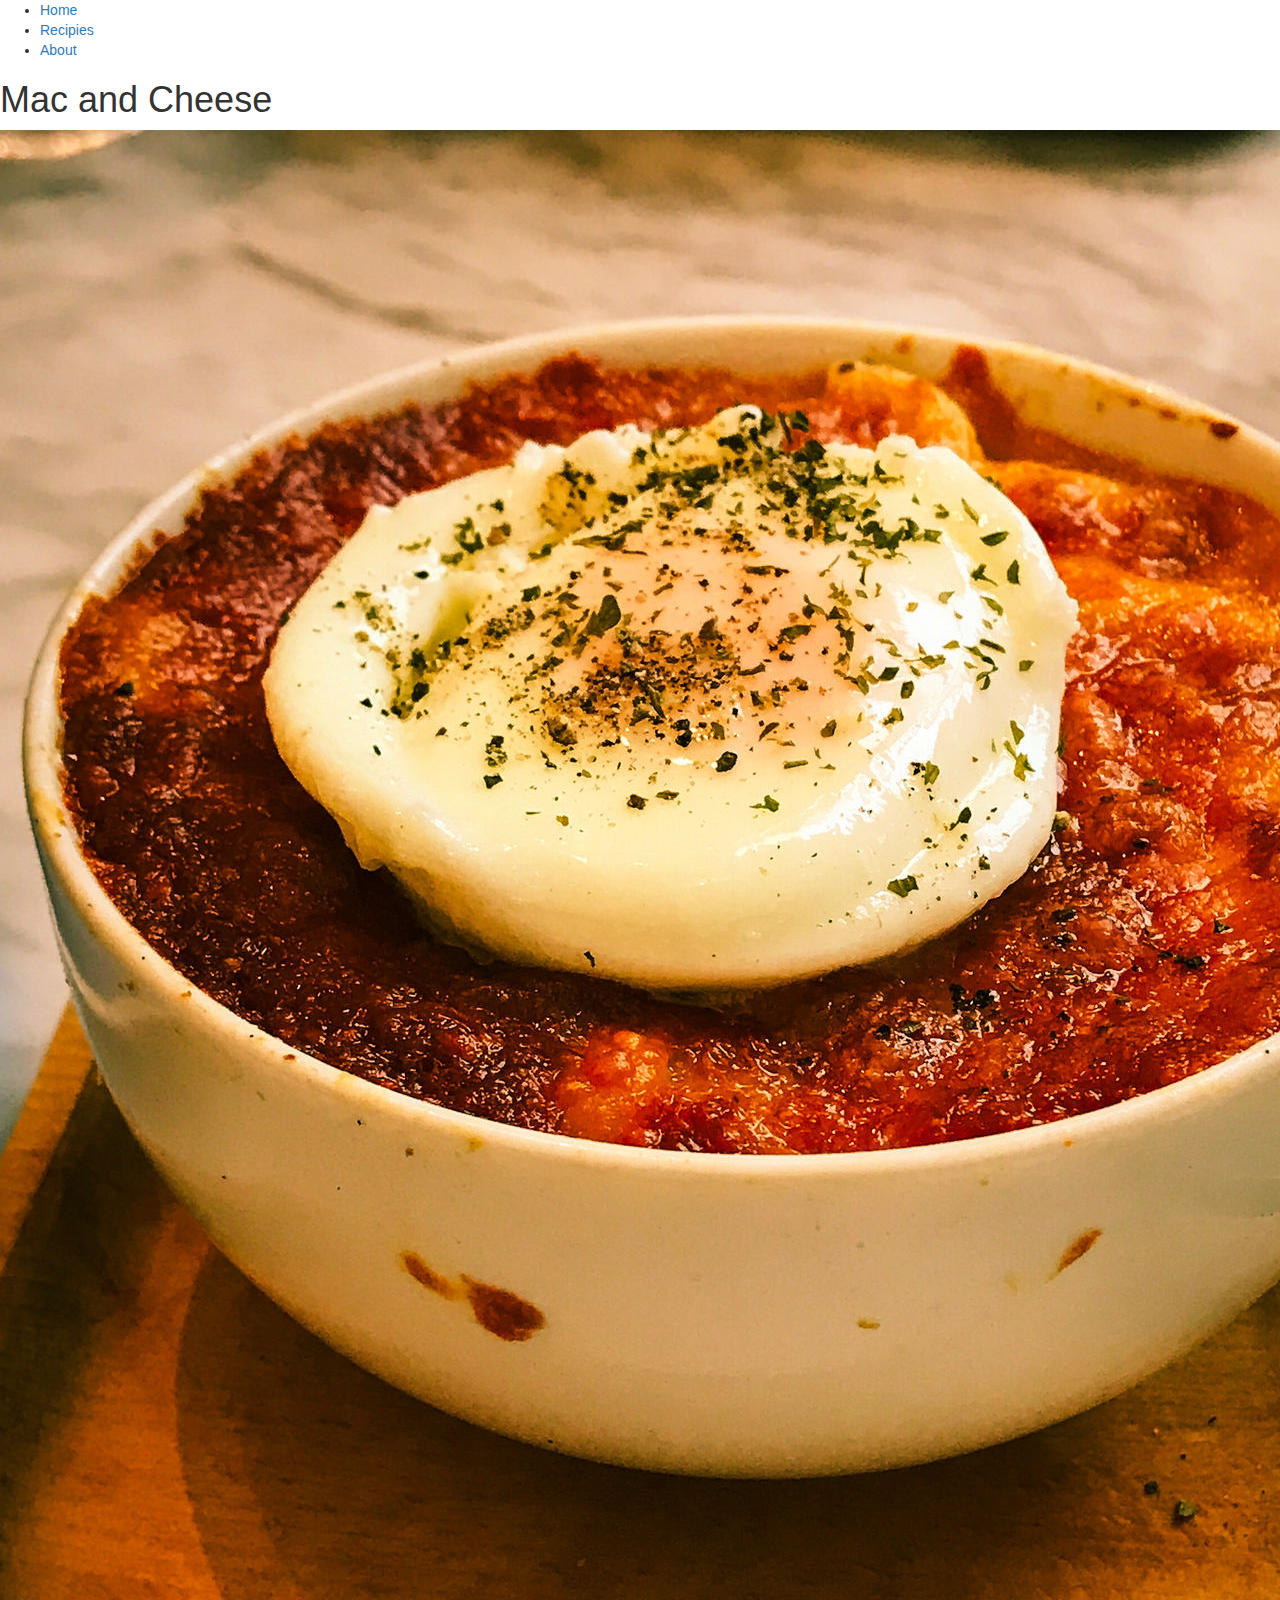
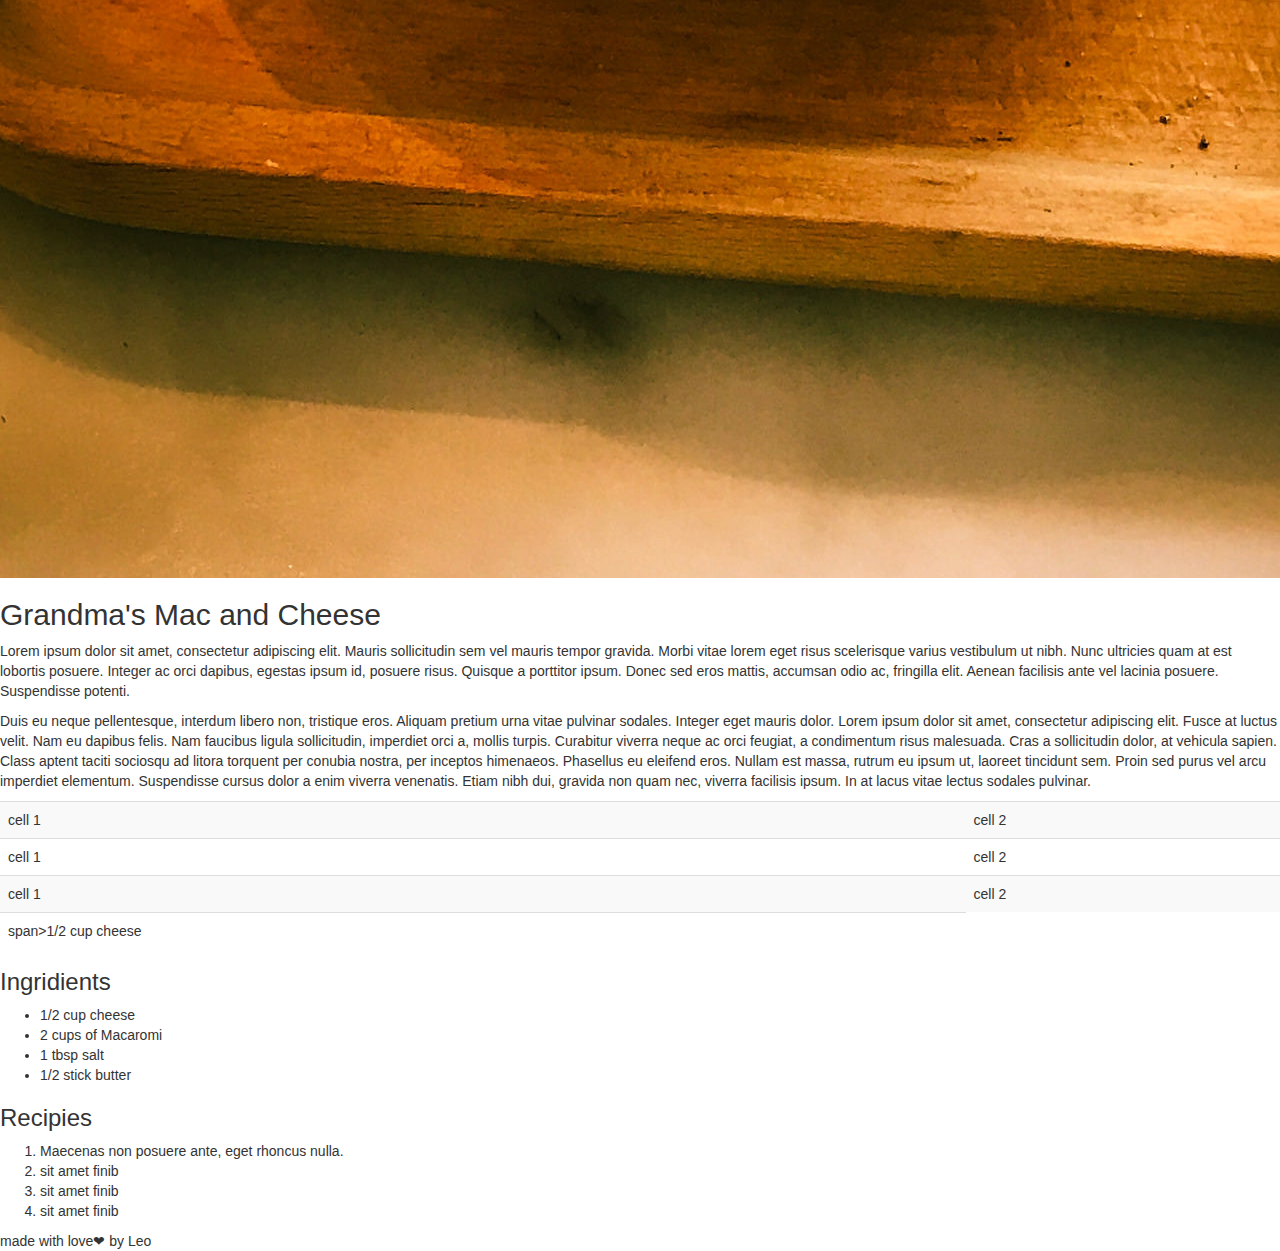
<file: index.html>
<!DOCTYPE html>
<html>
  <head>
    <meta charset="utf-8">
    <title>Hello Yum</title>
    <link rel="stylesheet" href="https://maxcdn.bootstrapcdn.com/bootstrap/3.3.7/css/bootstrap.min.css" integrity="sha384-BVYiiSIFeK1dGmJRAkycuHAHRg32OmUcww7on3RYdg4Va+PmSTsz/K68vbdEjh4u" crossorigin="anonymous">

  </head>
  <body>
    <!-- this is my nav bar -->
    <nav>
      <ul>
        <li><a href="#">Home</a></li>
        <li><a href="#">Recipies</a></li>
        <li><a href="about.html">About</a></li>
      </ul>
    </nav>
    <h1>Mac and Cheese</h1>
    <img src="mac.jpg" alt="Homemade Mac and Cheese">

    <div class="intro">
      <h2>Grandma's Mac and Cheese</h2>
      <p>Lorem ipsum dolor sit amet, consectetur adipiscing elit. Mauris sollicitudin sem vel mauris tempor gravida. Morbi vitae lorem eget risus scelerisque varius vestibulum ut nibh. Nunc ultricies quam at est lobortis posuere. Integer ac orci dapibus, egestas ipsum id, posuere risus. Quisque a porttitor ipsum. Donec sed eros mattis, accumsan odio ac, fringilla elit. Aenean facilisis ante vel lacinia posuere. Suspendisse potenti.</p>
      <p>Duis eu neque pellentesque, interdum libero non, tristique eros. Aliquam pretium urna vitae pulvinar sodales. Integer eget mauris dolor. Lorem ipsum dolor sit amet, consectetur adipiscing elit. Fusce at luctus velit. Nam eu dapibus felis. Nam faucibus ligula sollicitudin, imperdiet orci a, mollis turpis. Curabitur viverra neque ac orci feugiat, a condimentum risus malesuada. Cras a sollicitudin dolor, at vehicula sapien. Class aptent taciti sociosqu ad litora torquent per conubia nostra, per inceptos himenaeos. Phasellus eu eleifend eros. Nullam est massa, rutrum eu ipsum ut, laoreet tincidunt sem. Proin sed purus vel arcu imperdiet elementum. Suspendisse cursus dolor a enim viverra venenatis. Etiam nibh dui, gravida non quam nec, viverra facilisis ipsum. In at lacus vitae lectus sodales pulvinar.</p>
    </div>

    <table class="table table-striped">
    <tbody>
      <tr>
        <td>cell 1</td>
        <td>cell 2</td>
      </tr>
      <tr>
        <td>cell 1</td>
        <td>cell 2</td>
      </tr>
      <tr>
        <td>cell 1</td>
        <td>cell 2</td>
      </tr>
      <tr>
        <td>span>1/2</span> cup cheese</td>
      </tr>
    </tbody>
    </table>

    <div class="recipie">
      <h3>Ingridients</h3>
      <ul class="inglist">
        <li><span>1/2</span> cup cheese</li>
        <li><span>2</span> cups of Macaromi</li>
        <li><span>1</span> tbsp salt</li>
        <li><span>1/2</span> stick butter</li>
      </ul>
      <h3>Recipies</h3>
      <ol id="steps">
        <li>Maecenas non posuere ante, eget rhoncus nulla.</li>
        <li> sit amet finib</li>
        <li> sit amet finib</li>
        <li> sit amet finib</li>
      </ol>
    </div>

      <footer>
      <span>made with love❤ by Leo</span>
    </footer>
  </body>
</html>
</file>
